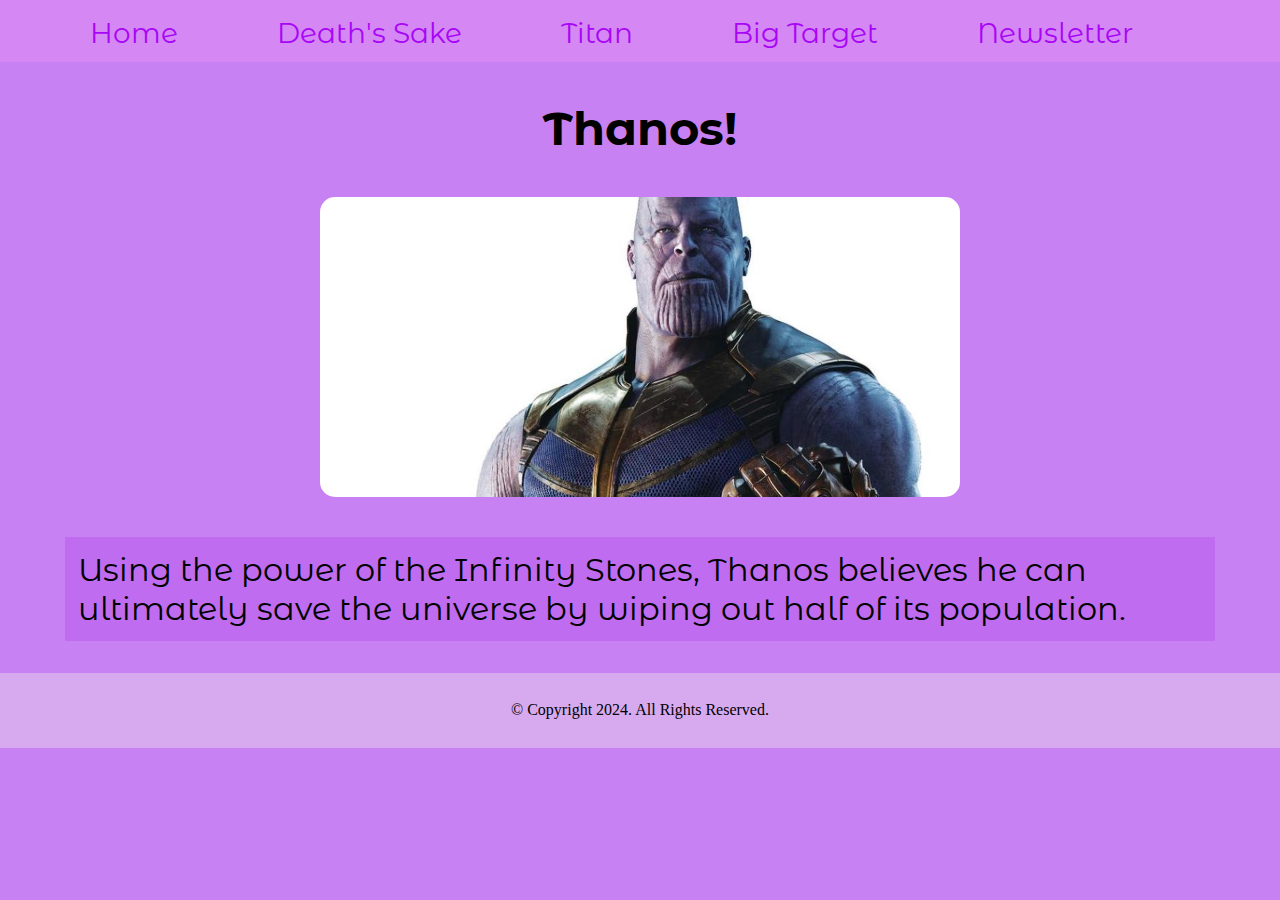
<file: ThanosBlog/index.html>
<!doctype html>
<html>
<head>
<meta charset="UTF-8">
<title>Thanos' Blog</title>
</head>
	<link rel="stylesheet" href="css/styles.css">

<body>
	
	<nav>
		<ul>
			<li><a href="index.html">Home</a></li>
			<li><a href="deathsSake.html">Death's&nbsp;Sake</a></li>
			<li><a href="titan.html">Titan</a></li>
			<li><a href="bigTarget.html">Big&nbsp;Target</a></li>
			<li><a href="newsletter.html">Newsletter</a></li>
		</ul>
	</nav>
	
	<main>
	
		<h2>Thanos!</h2>
		
		<div id="hero">
			
		</div>
				
		<p>Using the power of the Infinity Stones, Thanos believes he can ultimately save the universe by wiping out half of its population.</p>

	
	</main>
	
	<footer>
		<p>&copy; Copyright 2024. All Rights Reserved.</p>
	</footer>
	
</body>
</html>
</file>
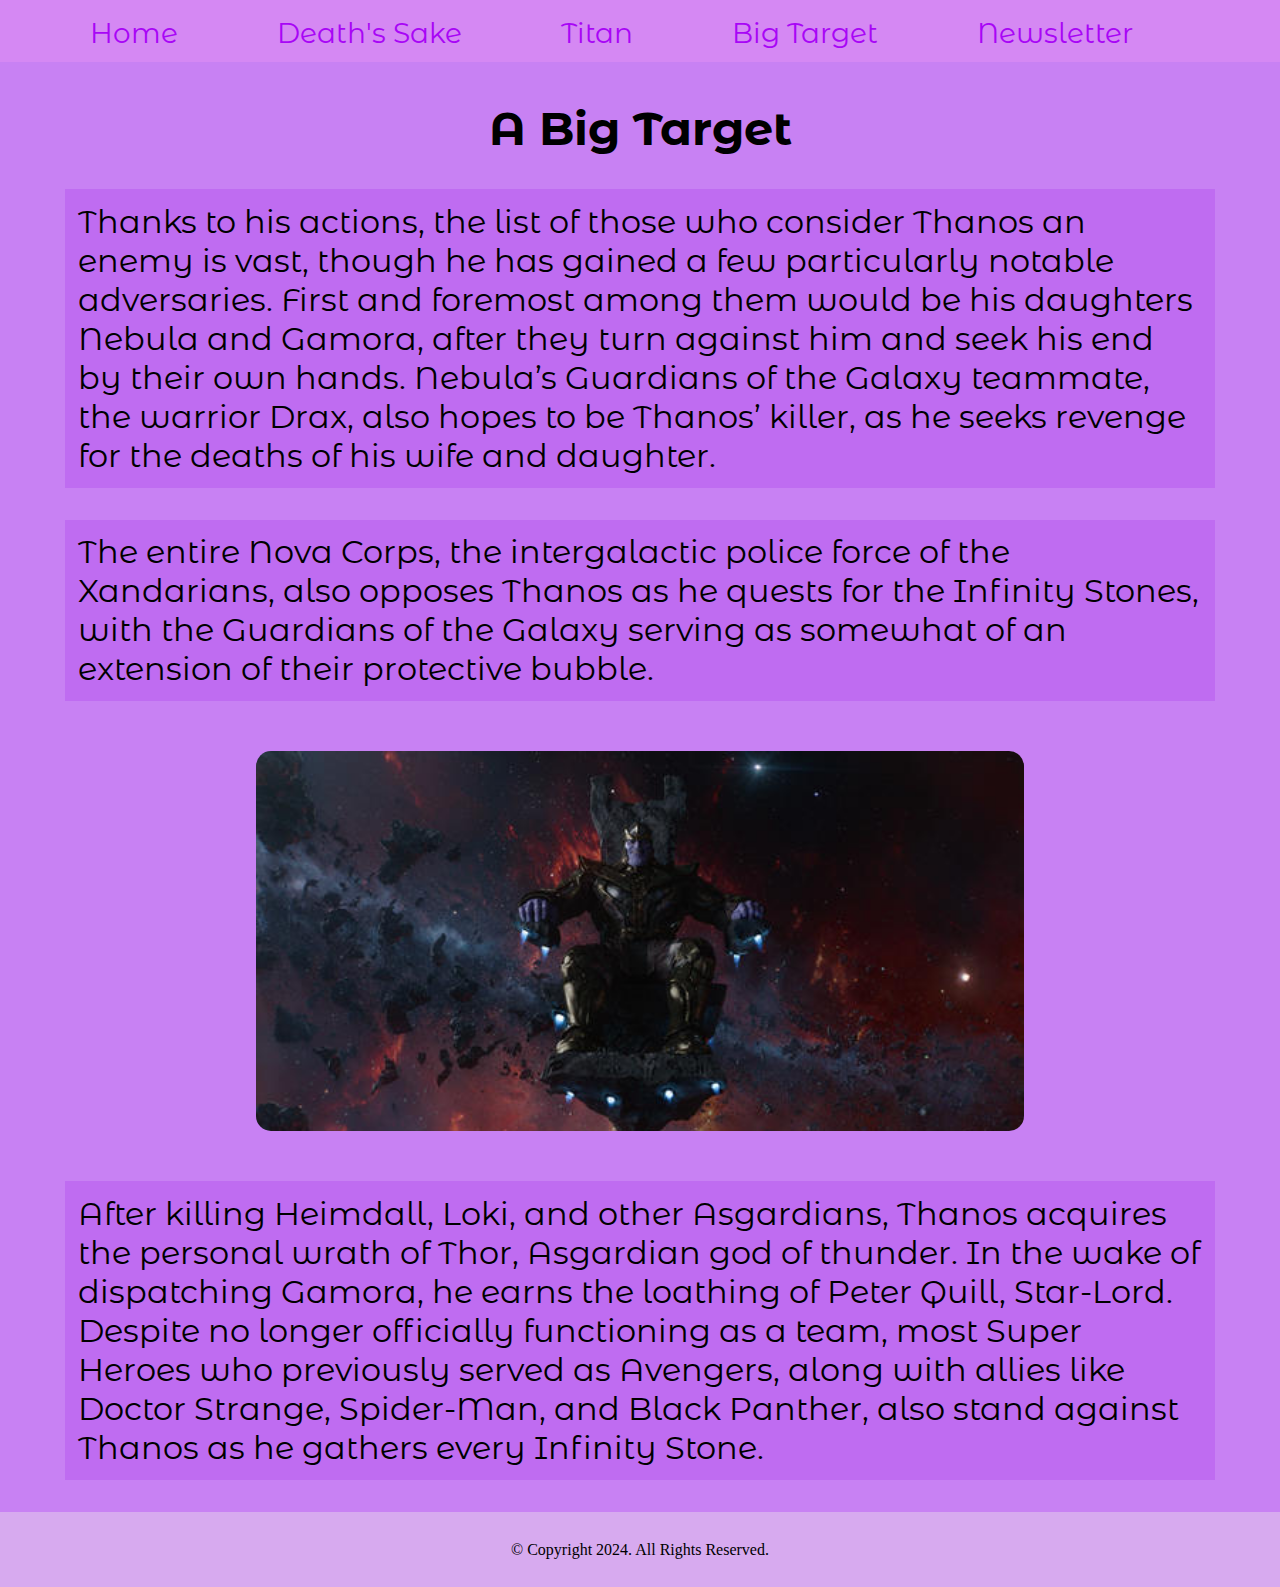
<file: ThanosBlog/bigTarget.html>
<!doctype html>
<html>
<head>
<meta charset="UTF-8">
<title>Thanos' Blog</title>
</head>
	<link rel="stylesheet" href="css/styles.css">

<body>
	
	<nav>
		<ul>
			<li><a href="index.html">Home</a></li>
			<li><a href="deathsSake.html">Death's&nbsp;Sake</a></li>
			<li><a href="titan.html">Titan</a></li>
			<li><a href="bigTarget.html">Big&nbsp;Target</a></li>
			<li><a href="newsletter.html">Newsletter</a></li>
		</ul>
	</nav>
	
	<main>
	
		<h2>A Big Target</h2>
		
			<p>Thanks to his actions, the list of those who consider Thanos an enemy is vast, though he has gained a few particularly notable adversaries. First and foremost among them would be his daughters Nebula and Gamora, after they turn against him and seek his end by their own hands. Nebula’s Guardians of the Galaxy teammate, the warrior Drax, also hopes to be Thanos’ killer, as he seeks revenge for the deaths of his wife and daughter.</p>

			<p>The entire Nova Corps, the intergalactic police force of the Xandarians, also opposes Thanos as he quests for the Infinity Stones, with the Guardians of the Galaxy serving as somewhat of an extension of their protective bubble.</p>
		
		<div id="hero4">
			
		</div>

			<p>After killing Heimdall, Loki, and other Asgardians, Thanos acquires the personal wrath of Thor, Asgardian god of thunder. In the wake of dispatching Gamora, he earns the loathing of Peter Quill, Star-Lord. Despite no longer officially functioning as a team, most Super Heroes who previously served as Avengers, along with allies like Doctor Strange, Spider-Man, and Black Panther, also stand against Thanos as he gathers every Infinity Stone.</p>


	
	</main>
	
	<footer>
		<p>&copy; Copyright 2024. All Rights Reserved.</p>
	</footer>
	
</body>
</html>
</file>
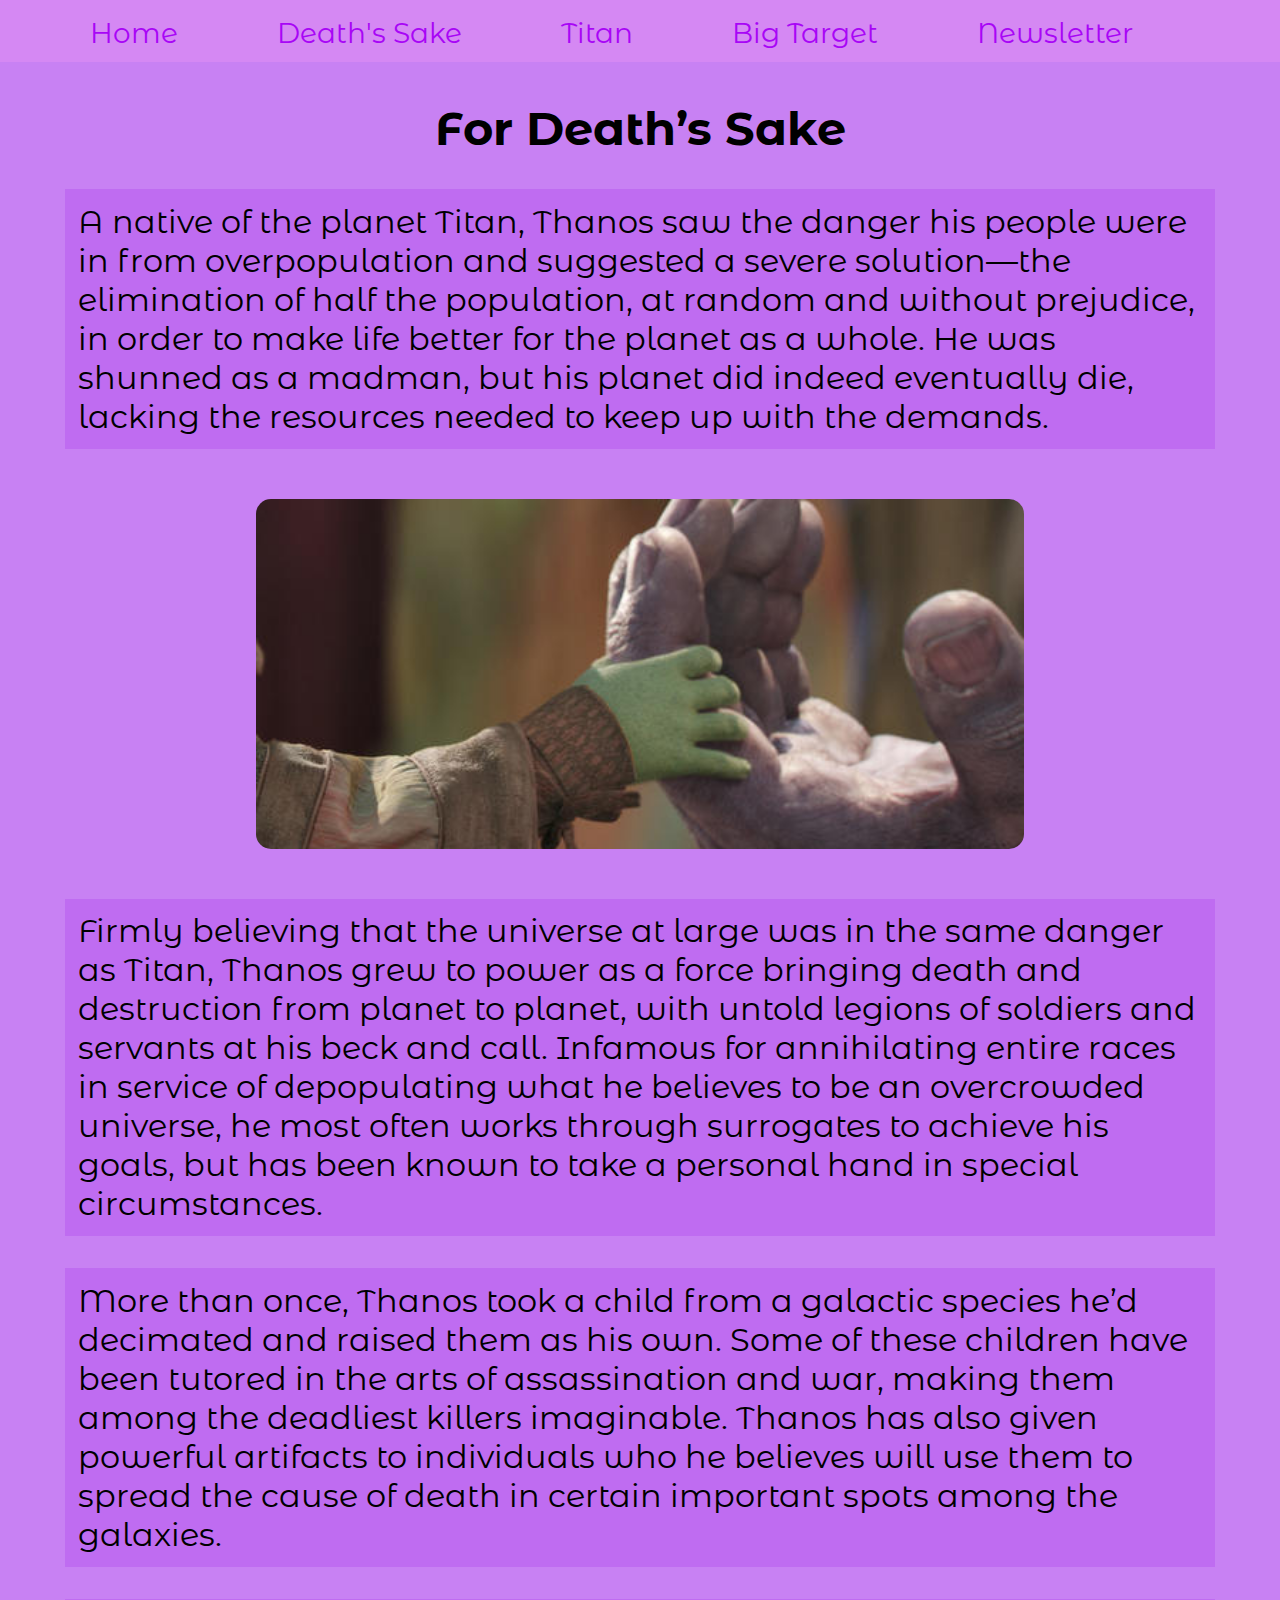
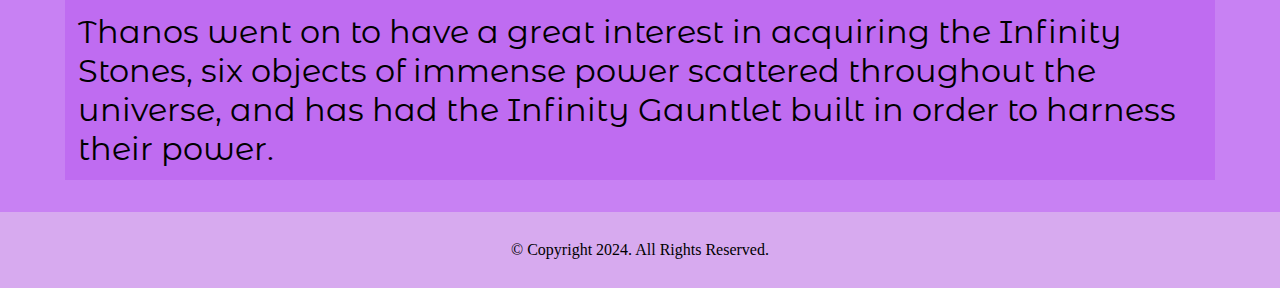
<file: ThanosBlog/deathsSake.html>
<!doctype html>
<html>
<head>
<meta charset="UTF-8">
<title>Thanos' Blog</title>
</head>
	<link rel="stylesheet" href="css/styles.css">

<body>
	
	<nav>
		<ul>
			<li><a href="index.html">Home</a></li>
			<li><a href="deathsSake.html">Death's&nbsp;Sake</a></li>
			<li><a href="titan.html">Titan</a></li>
			<li><a href="bigTarget.html">Big&nbsp;Target</a></li>
			<li><a href="newsletter.html">Newsletter</a></li>
		</ul>
	</nav>
	
	<main>
	
		<h2>For Death’s Sake</h2>
		

		
			<p>A native of the planet Titan, Thanos saw the danger his people were in from overpopulation and suggested a severe solution—the elimination of half the population, at random and without prejudice, in order to make life better for the planet as a whole. He was shunned as a madman, but his planet did indeed eventually die, lacking the resources needed to keep up with the demands.</p>
		
		<div id="hero2">
			
		</div>

			<p>Firmly believing that the universe at large was in the same danger as Titan, Thanos grew to power as a force bringing death and destruction from planet to planet, with untold legions of soldiers and servants at his beck and call. Infamous for annihilating entire races in service of depopulating what he believes to be an overcrowded universe, he most often works through surrogates to achieve his goals, but has been known to take a personal hand in special circumstances.</p>

			<p>More than once, Thanos took a child from a galactic species he’d decimated and raised them as his own. Some of these children have been tutored in the arts of assassination and war, making them among the deadliest killers imaginable. Thanos has also given powerful artifacts to individuals who he believes will use them to spread the cause of death in certain important spots among the galaxies.</p>

			<p>Thanos went on to have a great interest in acquiring the Infinity Stones, six objects of immense power scattered throughout the universe, and has had the Infinity Gauntlet built in order to harness their power.</p>


	
	</main>
	
	<footer>
		<p>&copy; Copyright 2024. All Rights Reserved.</p>
	</footer>
	
</body>
</html>
</file>
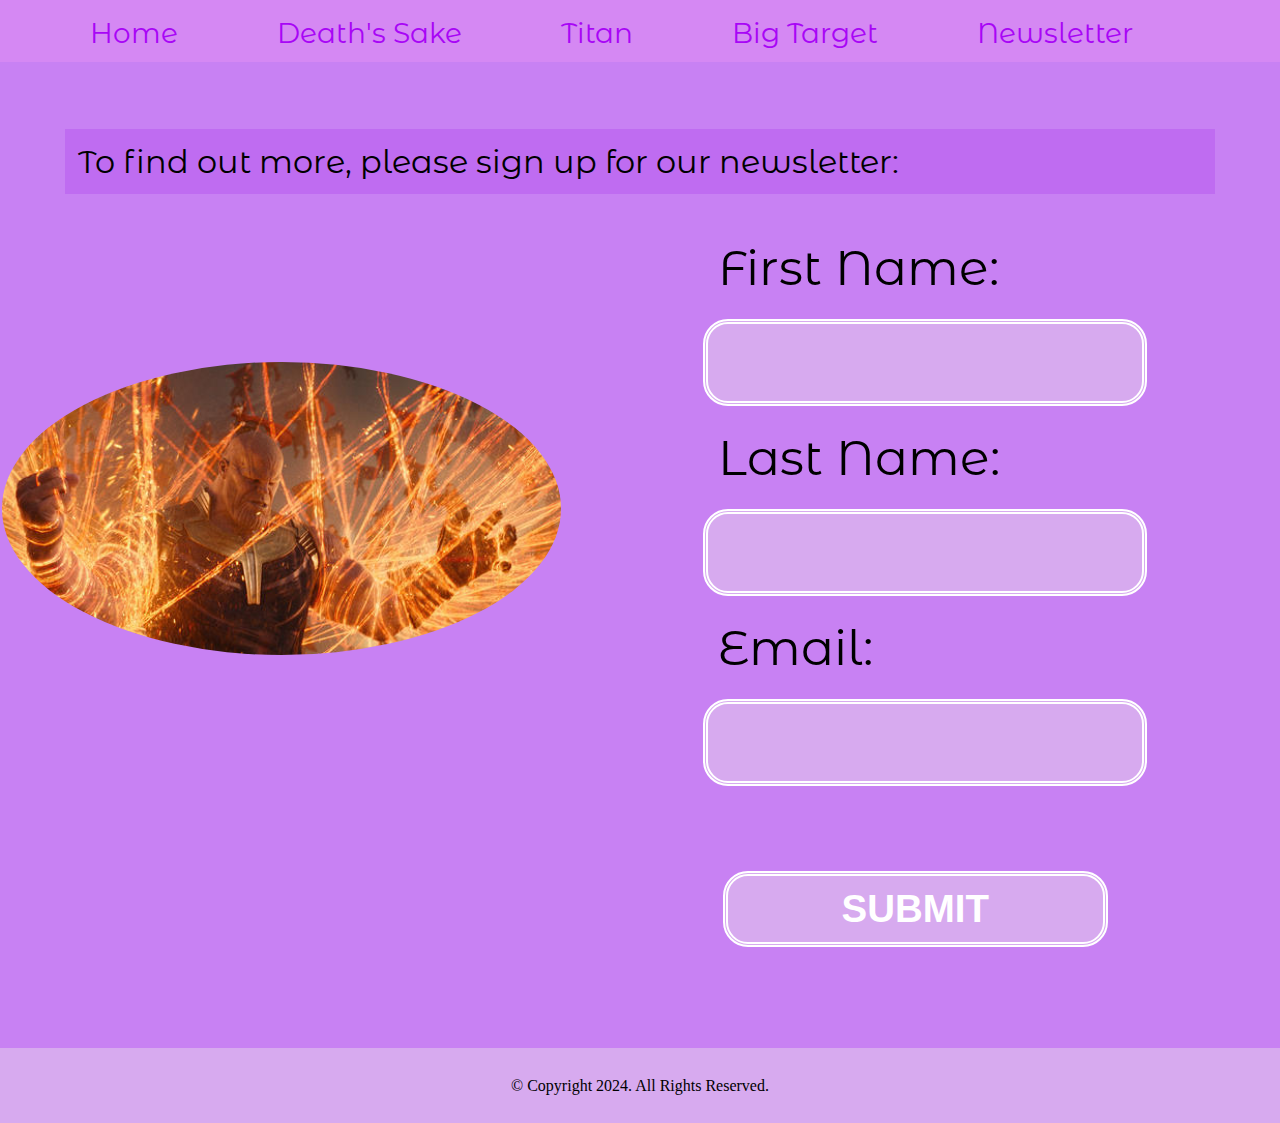
<file: ThanosBlog/newsletter (Conflicted copy from swy-sdbd-pro11s’s MacBook Pro on 2024-03-28).html>
<!doctype html>
<html>
<head>
<meta charset="UTF-8">
<title>Thanos' Blog</title>
</head>
	<link rel="stylesheet" href="css/styles.css">

<body>
	
	<nav>
		<ul>
			<li><a href="index.html">Home</a></li>
			<li><a href="deathsSake.html">Death's&nbsp;Sake</a></li>
			<li><a href="titan.html">Titan</a></li>
			<li><a href="bigTarget.html">Big&nbsp;Target</a></li>
			<li><a href="newsletter.html">Newsletter</a></li>
		</ul>
	</nav>
	
	<main>
	
	<blockquote>Newsletter</blockquote>
		<p>To find out more, please sign up for our newsletter:</p>
		
		<form method="POST" action="mailto:cte-gavin.hollinger@sllboces.org">
		
		<table>
						<!-- Row 1 -->
						<tr>	<!-- Column 1 -->
							<td rowspan="6">
								<img src="images/newsletter.jpg" alt="#">
							</td>
							
							<td><!-- Column 2 -->
								<label for="fName">First Name:
								</label>
							</td>
						</tr>
						<!-- Row 2 -->
						<tr>
							<td>
								<input type="text" name="fName" id="fName">
							</td>
						</tr>
						<!-- Row 3 -->
						<tr>
							<td><!-- Column 2 -->
								<label for="lName">Last Name:
								</label>
							</td>
						</tr>
						<!-- Row 4 -->
						<tr>
							<td>
								<input type="text" name="lName" id="lName">
							</td>
						</tr>
						<!-- Row 5 -->
						<tr>
							<td><!-- Column 2 -->
								<label for="email">Email:
								</label>
							</td>
						</tr>
						<!-- Row 6 -->
						<tr>
							<td>
								<input type="email" name="email" id="email">
							</td>
						</tr>
						<!-- Row 7 -->
						<tr>
							<td colspan="2">
								<input type="submit" value="SUBMIT" class="frmButton">
							</td>
						</tr>
						
					</table>
				
		
		</form>

	
	</main>
	
	<footer>
		<p>&copy; Copyright 2024. All Rights Reserved.</p>
	</footer>
	
</body>
</html>
</file>
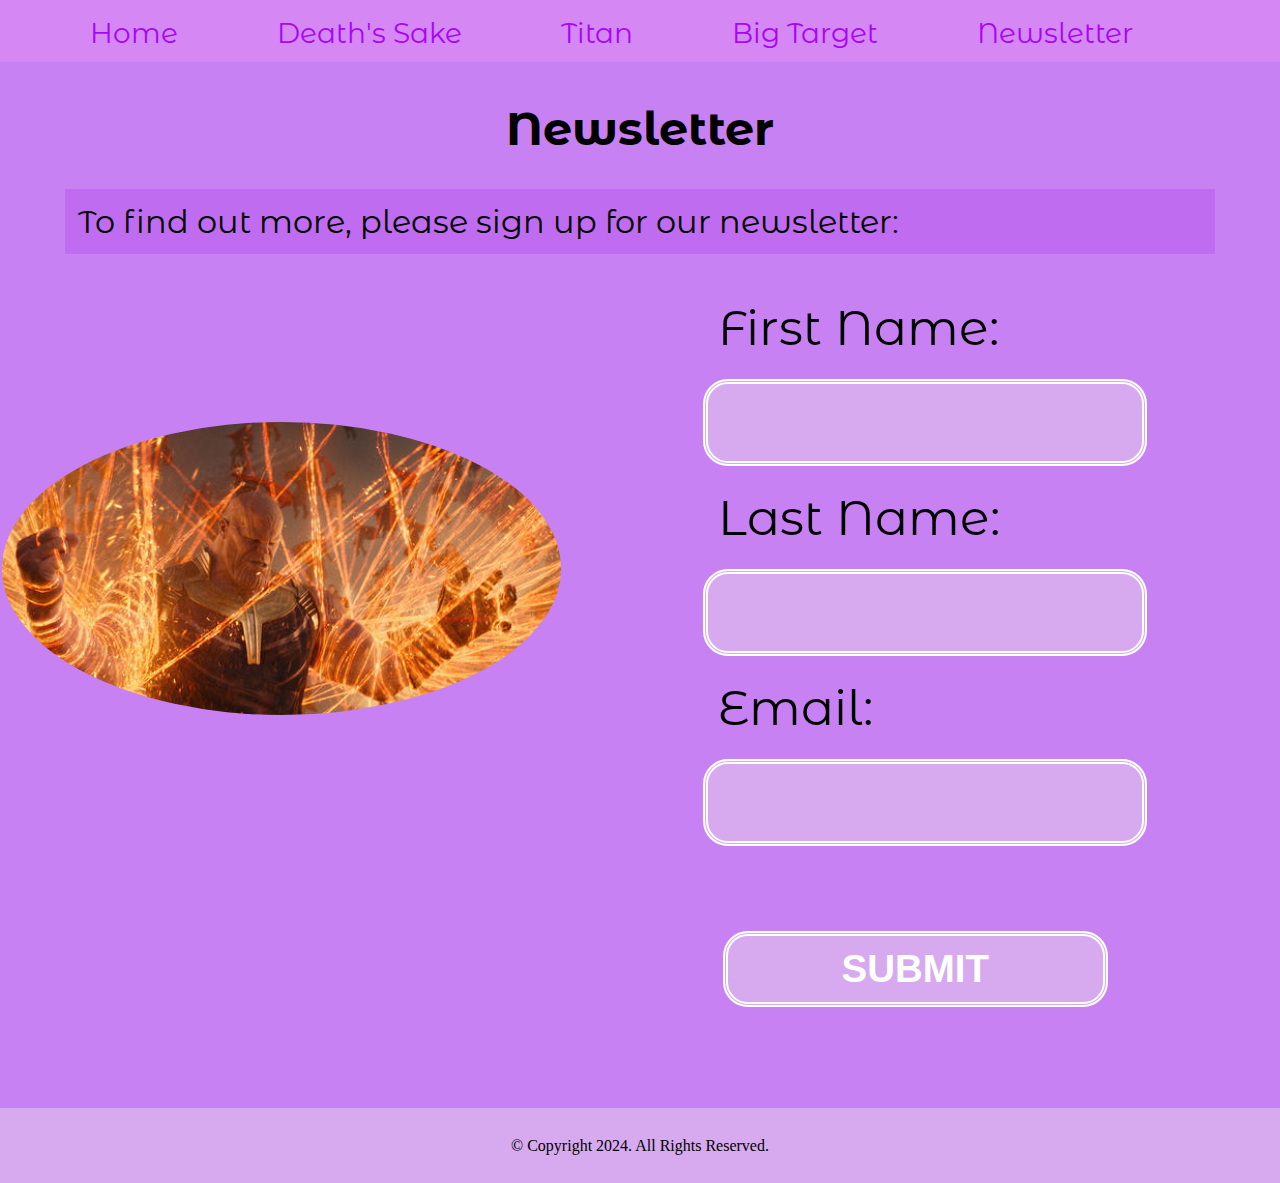
<file: ThanosBlog/newsletter.html>
<!doctype html>
<html>
<head>
<meta charset="UTF-8">
<title>Thanos' Blog</title>
</head>
	<link rel="stylesheet" href="css/styles.css">

<body>
	
	<nav>
		<ul>
			<li><a href="index.html">Home</a></li>
			<li><a href="deathsSake.html">Death's&nbsp;Sake</a></li>
			<li><a href="titan.html">Titan</a></li>
			<li><a href="bigTarget.html">Big&nbsp;Target</a></li>
			<li><a href="newsletter.html">Newsletter</a></li>
		</ul>
	</nav>
	
	<main>
	
		<h2>Newsletter</h2>
		<p>To find out more, please sign up for our newsletter:</p>
		
		<form method="POST" action="mailto:cte-gavin.hollinger@sllboces.org">
					<!-- Create a Table -->
					<table>
						<!-- Row 1 -->
						<tr>	<!-- Column 1 -->
							<td rowspan="6">
								<img src="images/newsletter.jpg" alt="#">
							</td>
							
							<td><!-- Column 2 -->
								<label for="fName">First Name:
								</label>
							</td>
						</tr>
						<!-- Row 2 -->
						<tr>
							<td>
								<input type="text" name="fName" id="fName">
							</td>
						</tr>
						<!-- Row 3 -->
						<tr>
							<td><!-- Column 2 -->
								<label for="lName">Last Name:
								</label>
							</td>
						</tr>
						<!-- Row 4 -->
						<tr>
							<td>
								<input type="text" name="lName" id="lName">
							</td>
						</tr>
						<!-- Row 5 -->
						<tr>
							<td><!-- Column 2 -->
								<label for="email">Email:
								</label>
							</td>
						</tr>
						<!-- Row 6 -->
						<tr>
							<td>
								<input type="email" name="email" id="email">
							</td>
						</tr>
						<!-- Row 7 -->
						<tr>
							<td colspan="2">
								<input type="submit" value="SUBMIT" class="frmButton">
							</td>
						</tr>
						
					</table>
				
				</form>
		
	</main>
	
	<footer>
		<p>&copy; Copyright 2024. All Rights Reserved.</p>
	</footer>
	
</body>
</html>
</file>
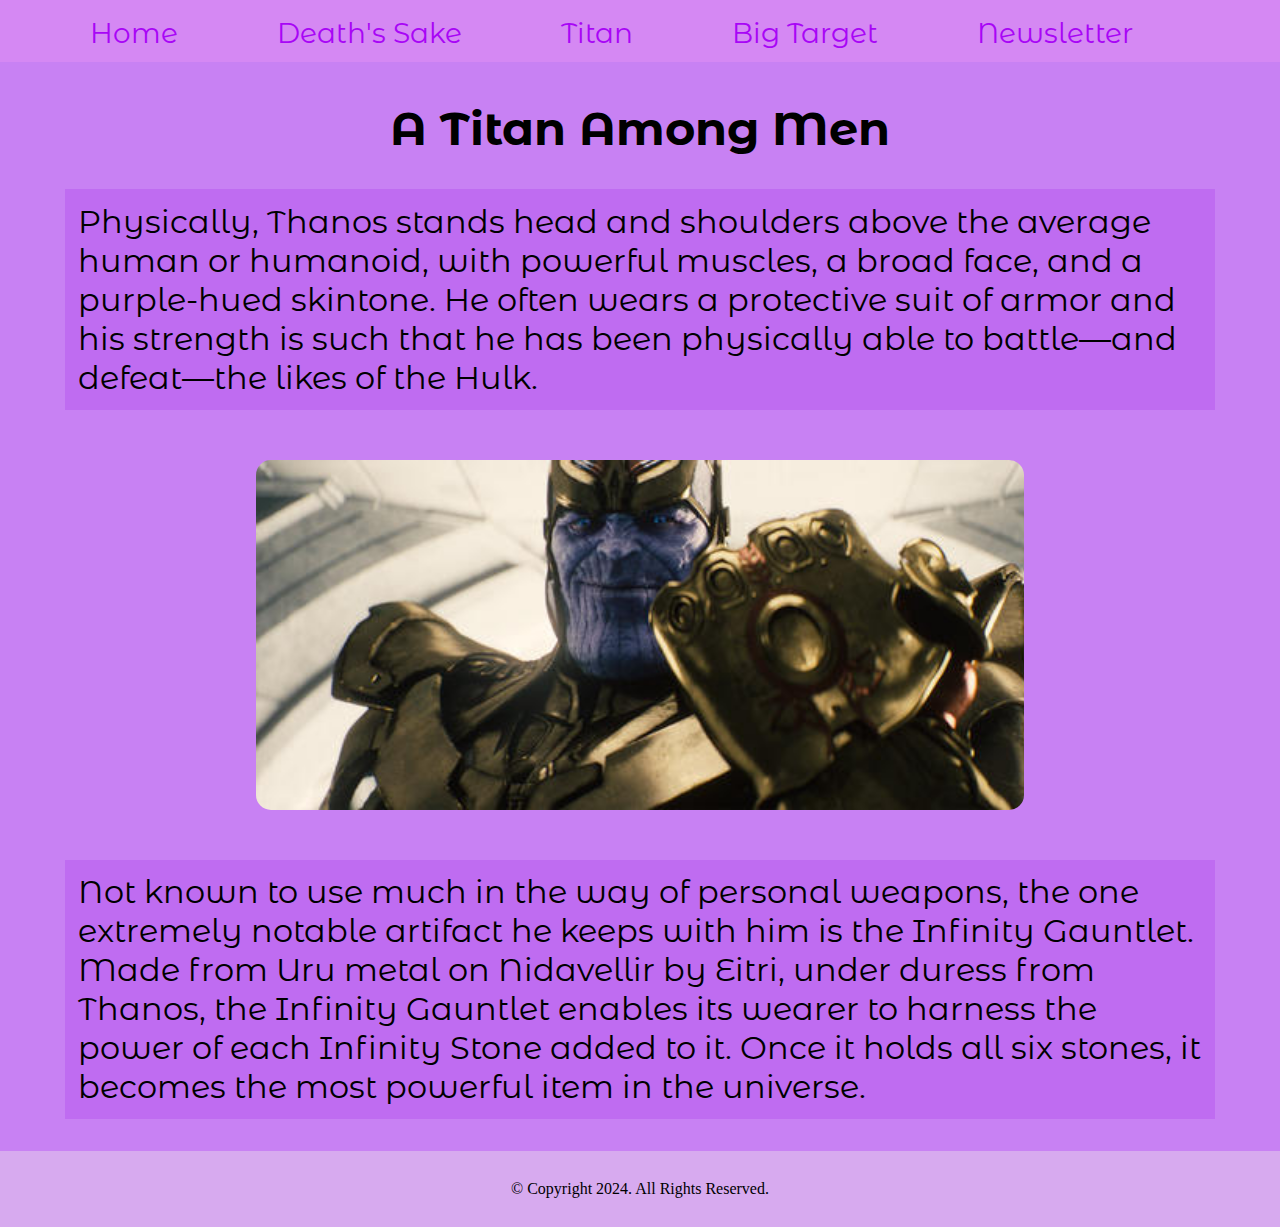
<file: ThanosBlog/titan.html>
<!doctype html>
<html>
<head>
<meta charset="UTF-8">
<title>Thanos' Blog</title>
</head>
	<link rel="stylesheet" href="css/styles.css">

<body>
	
	<nav>
		<ul>
			<li><a href="index.html">Home</a></li>
			<li><a href="deathsSake.html">Death's&nbsp;Sake</a></li>
			<li><a href="titan.html">Titan</a></li>
			<li><a href="bigTarget.html">Big&nbsp;Target</a></li>
			<li><a href="newsletter.html">Newsletter</a></li>
		</ul>
	</nav>
	
	<main>
	
		<h2>A Titan Among Men</h2>
		
			<p>Physically, Thanos stands head and shoulders above the average human or humanoid, with powerful muscles, a broad face, and a purple-hued skintone. He often wears a protective suit of armor and his strength is such that he has been physically able to battle—and defeat—the likes of the Hulk.</p>
		
		<div id="hero3">
			
		</div>

			<p>Not known to use much in the way of personal weapons, the one extremely notable artifact he keeps with him is the Infinity Gauntlet. Made from Uru metal on Nidavellir by Eitri, under duress from Thanos, the Infinity Gauntlet enables its wearer to harness the power of each Infinity Stone added to it. Once it holds all six stones, it becomes the most powerful item in the universe.</p>


	
	</main>
	
	<footer>
		<p>&copy; Copyright 2024. All Rights Reserved.</p>
	</footer>
	
</body>
</html>
</file>
<file: ThanosBlog/css/styles.css>
/* CSS Document */

/* Font Families:
"Montserrat Alternates + bold 700"


*/

@import url('https://fonts.googleapis.com/css2?family=Montserrat+Alternates:wght@400;700&display=swap');

/* CSS Reset */

body, header, nav, main, footer, img, h2, table, form, tr, td, blockquote, label {
	margin: 0;
	border: 0;
	padding: 0;
}

/* Style rules for body */

body {
	background-color: #C881F3;
}

h2 {
	text-align: center;
	padding-top: 100px;
	font-size: 2.9em;
	font-family: "Montserrat Alternates", sans-serif;
	font-weight: 700;
}

img {
	width: 80%;
	border-radius: 50%;
}

/* Style rules for hero images/images */

#hero {
	background-image: url("../images/thanosHome.jpg");
	background-size: cover;
	background-repeat: no-repeat;
	width: 50%;
	min-height: 300px;
	margin: 0 auto;
	margin-top: 40px;
	margin-bottom: 40px;
	border-radius: 15px;
}

#hero2 {
	background-image: url("../images/deathsSake.jpg");
	background-size: cover;
	background-repeat: no-repeat;
	width: 60%;
	min-height: 350px;
	margin: 0 auto;
	border-radius: 15px;
	margin-top: 50px;
	margin-bottom: 50px;
}

#hero3 {
	background-image: url("../images/titanAmongMen.jpg");
	background-size: cover;
	background-repeat: no-repeat;
	width: 60%;
	min-height: 350px;
	margin: 0 auto;
	border-radius: 15px;
	margin-top: 50px;
	margin-bottom: 50px;
}

#hero4 {
	background-image: url("../images/bigTarget.jpg");
	background-size: cover;
	background-repeat: no-repeat;
	width: 60%;
	min-height: 380px;
	margin: 0 auto;
	border-radius: 15px;
	margin-top: 50px;
	margin-bottom: 50px;
}

/* Style rules for navigation */

nav {
	overflow: hidden; /* Fixed NavBar until background-color */
  	position: fixed;
 	top: 0;
 	width: 100%;
	background-color: #D588F3;
	margin-top: -1%;
}

nav li {
	list-style-type: none;
}

nav li a {
	text-decoration: none;
	float: left;
	margin: 0 3%;
	font-family: "Montserrat Alternates", sans-serif;
	color: #A806F6;
	padding: 1%;
	border-radius: 10px;
	font-size: 1.75em;
}

nav li a:hover {
	background-color: #E5B0F5;
	color: #C566F8;
}

/* Style rules for main */

main {
	
}

main p {
	margin-right: 65px;
	margin-left: 65px;
	font-size: 2em;
	font-family: "Montserrat Alternates", sans-serif;
	padding: 1%;
	background-color: #BF6CF1
}

/* Style rules for form */

form {
	font-size: 1.85em;
}

blockquote {
	clear: both;
	margin-bottom: 5%;
	font-size: 3.35em;
	font-family: "Montserrat Alternates", sans-serif;
	text-align: center;
}

tr {
	
}

td {
	padding: 10px 0;
}

table {
	width: 100%;
}

label {
	padding: 0 15px;
	font-size: 1.65em;
	font-family: "Montserrat Alternates", sans-serif;
	color: #000;
}

input {
	height: 1.95em;
	width: 10em;
	border-radius: 25px;
	padding-left: 25px;
	padding-right: 25px;
	font-size: 1.3em;
	font-weight: bold;
	background-color: #D7AAEF;
	color: #fff;
	border: 5px double #fff;
}

.frmButton {
	margin-left: 56.5%;
	margin-top: 5%;
	margin-bottom: 7%;
}

.frmButton:hover {
	background-color: #AB4CDD;
	color: #c3c3c3;
}

/* Style rules for footer */

footer {
	padding: 1%;
	background-color: #D7AAEF;
}

footer p {
	text-align: center;
}
</file>
